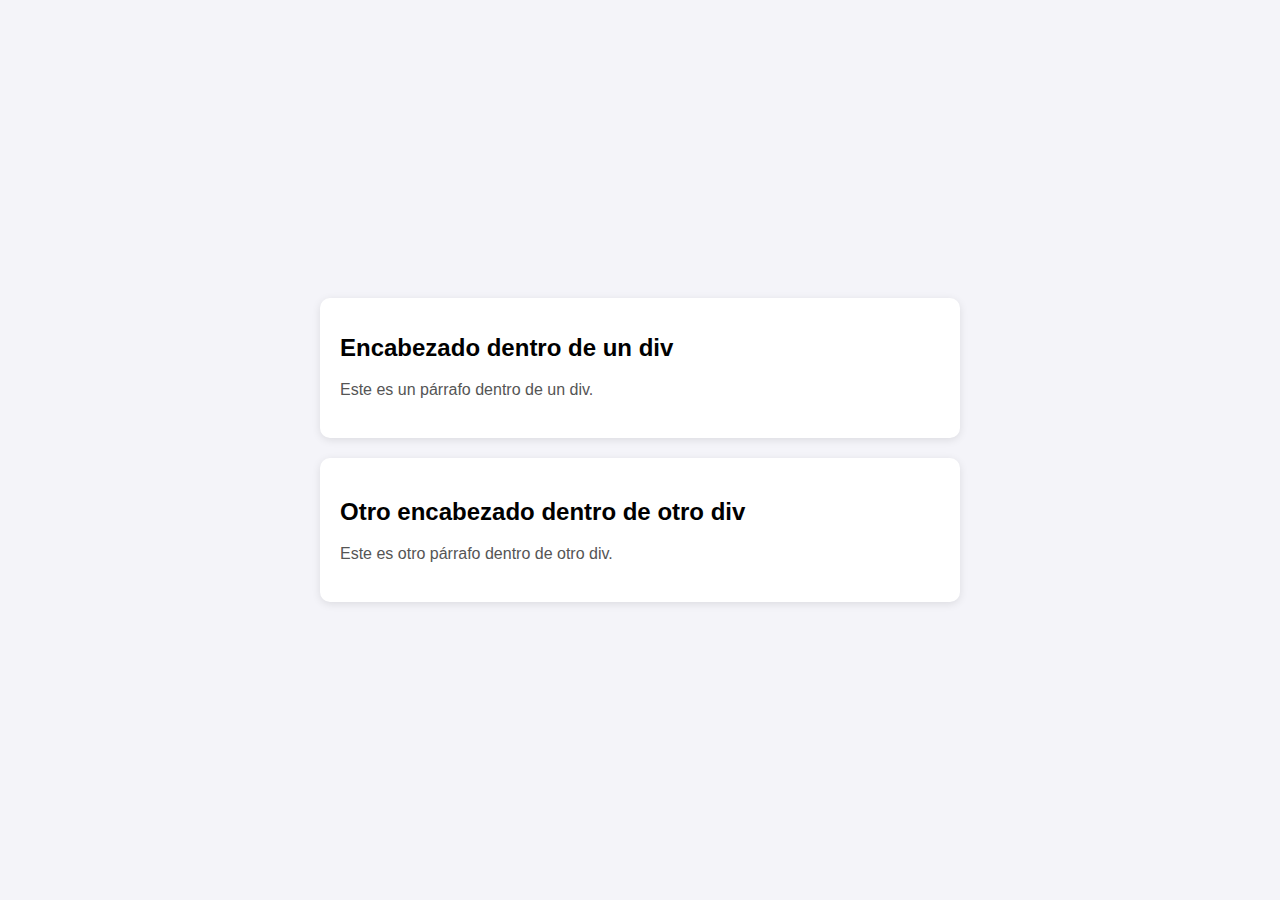
<file: HTML/divs.html>
<!DOCTYPE html>
<html lang="es">
<head>
    <meta charset="UTF-8">
    <meta name="viewport" content="width=device-width, initial-scale=1.0">
    <title>Ejemplo de uso de div</title>
    <link rel="stylesheet" href="../CSS/divs.css">
</head>
    <body>
        <div>
            <h1>Encabezado dentro de un div</h1>
            <p>Este es un párrafo dentro de un div.</p>
        </div>
        
        <div>
            <h2>Otro encabezado dentro de otro div</h2>
            <p>Este es otro párrafo dentro de otro div.</p>
        </div>
    </body>
</html>
</file>
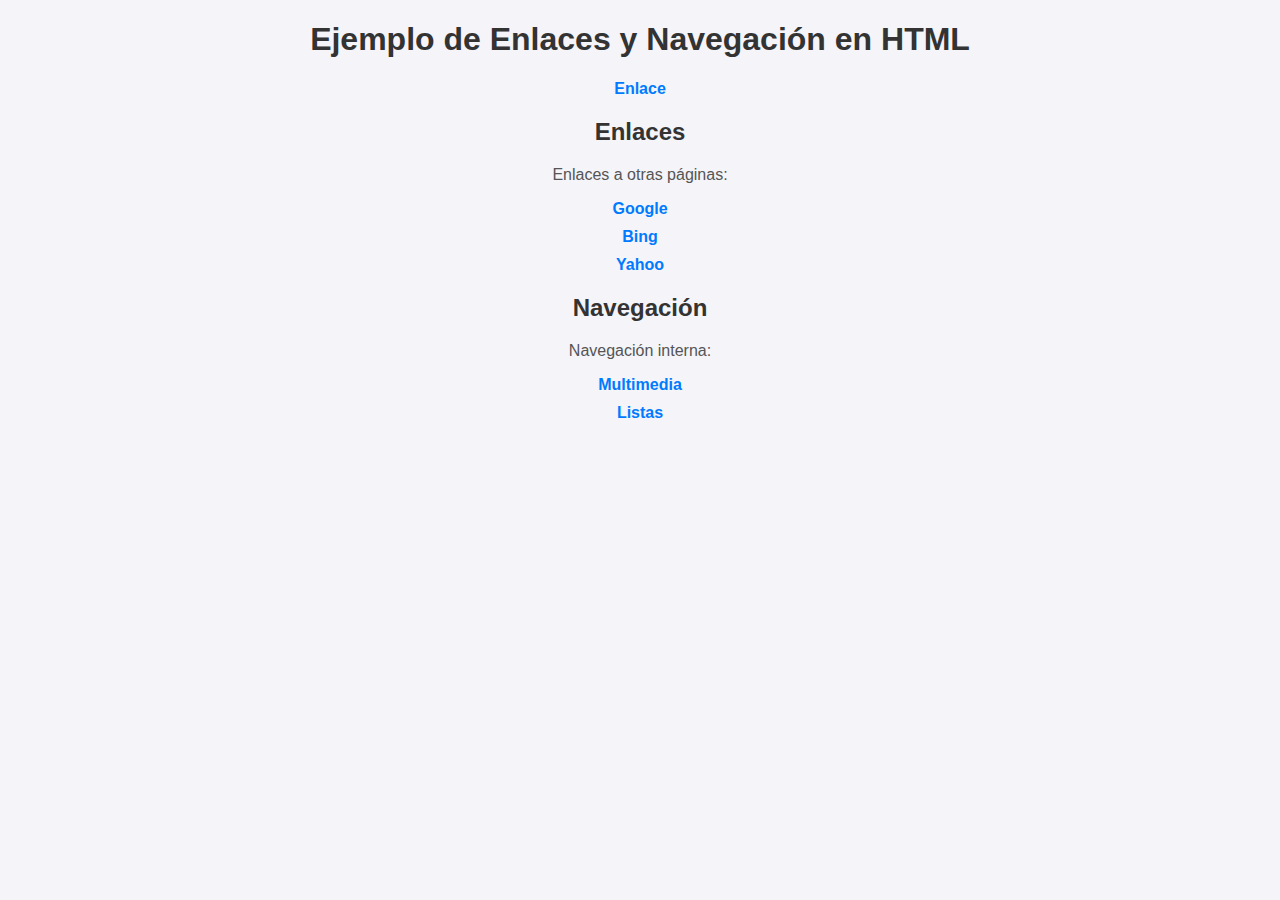
<file: HTML/enlacesNavegacion.html>
<!DOCTYPE html>
<html lang="es">
<head>
    <title>Ejemplo de Enlaces y Navegación en HTML</title>
    <link rel="stylesheet" href="../CSS/enlacesNavegacion.css">
</head>
<body>
    <h1>Ejemplo de Enlaces y Navegación en HTML</h1>
    <a href="https://www.instagram.com/">Enlace</a>
    <h2>Enlaces</h2>
    <p>Enlaces a otras páginas:</p>
    <ul>
        <li><a href="https://www.google.com">Google</a></li>
        <li><a href="https://www.bing.com">Bing</a></li>
        <li><a href="https://www.yahoo.com">Yahoo</a></li>
    </ul>

    <h2>Navegación</h2>
    <p>Navegación interna:</p>
    <ul>
        <li><a href="multimedia.html">Multimedia</a></li>
        <li><a href="listas.html">Listas</a></li>
    </ul>
    <a href=""></a>
</body>
</html>
</file>
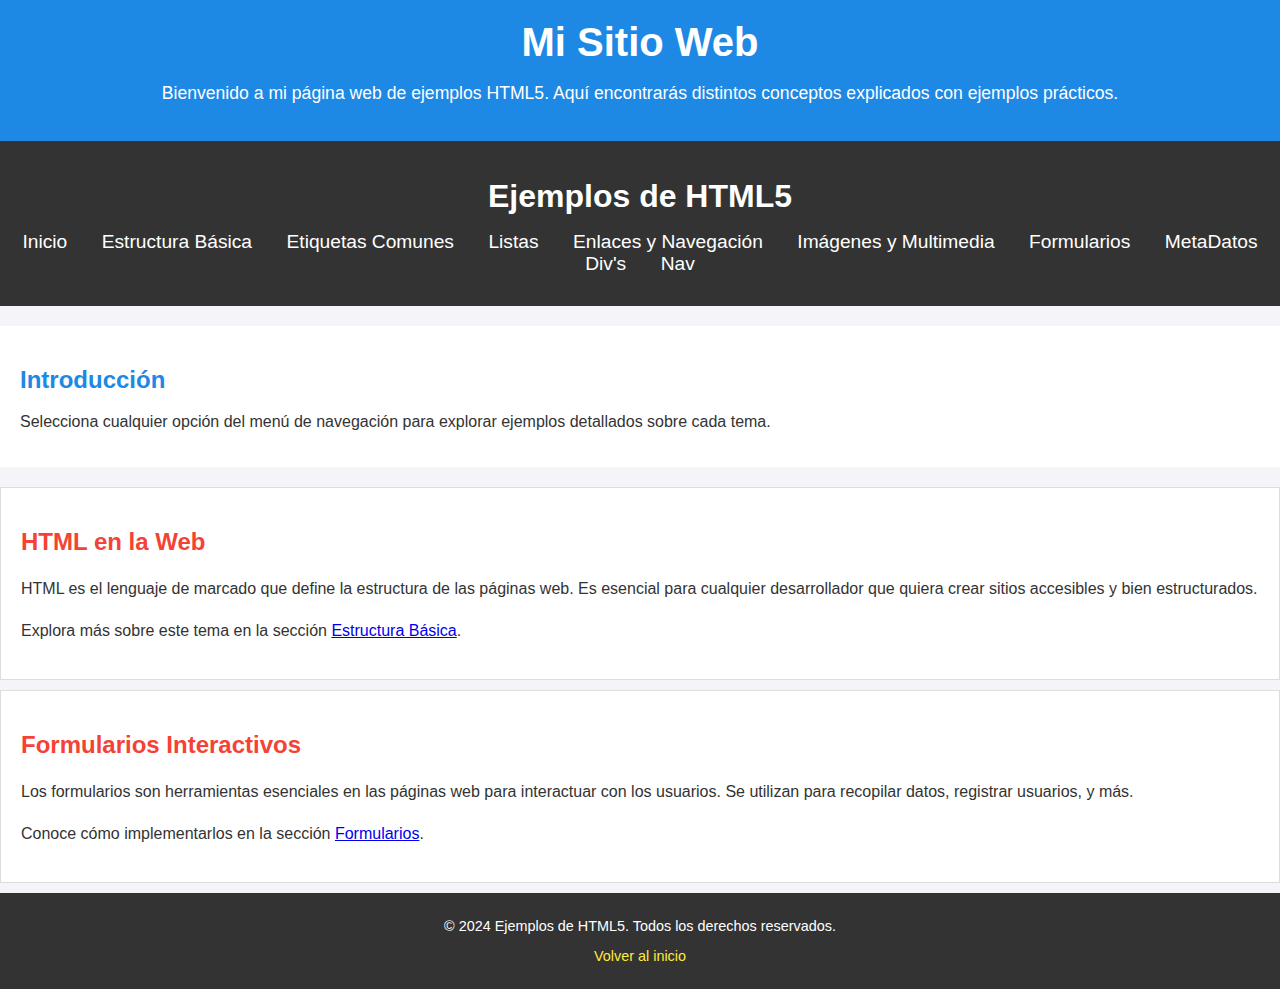
<file: HTML/estructura.html>
<!DOCTYPE html>
<html lang="es">
<head>
  <!-- Metadatos -->
  <meta charset="UTF-8">
  <meta name="viewport" content="width=device-width, initial-scale=1.0">
  <meta name="description" content="Ejemplo de un documento HTML con navegación para diferentes ejemplos">
  <title>Ejemplo de HTML Bien Estructurado</title>
  <link rel="stylesheet" href="../CSS/estructura.css">
</head>
<body>
  <!-- Cabecera -->
  <header>
    <h1>Mi Sitio Web</h1>
    <p>Bienvenido a mi página web de ejemplos HTML5. Aquí encontrarás distintos conceptos explicados con ejemplos prácticos.</p>
  </header>

  <!-- Navegación -->
  <nav>
    <h1>Ejemplos de HTML5</h1>
    <ul>
      <li><a href="../index.html">Inicio</a></li>
      <li><a href="estructura.html">Estructura Básica</a></li>
      <li><a href="etiquetasComunes.html">Etiquetas Comunes</a></li>
      <li><a href="listas.html">Listas</a></li>
      <li><a href="enlacesNavegacion.html">Enlaces y Navegación</a></li>
      <li><a href="multimedia.html">Imágenes y Multimedia</a></li>
      <li><a href="formularios.html">Formularios</a></li>
      <li><a href="metadatos.html">MetaDatos</a></li>
      <li><a href="divs.html">Div's</a></li>
      <li><a href="nav.html">Nav</a></li>
    </ul>
  </nav>

  <!-- Sección Principal -->
  <boadoucinanuwiody>
    <section>
      <h2>Introducción</h2>
      <p>Selecciona cualquier opción del menú de navegación para explorar ejemplos detallados sobre cada tema.</p>
    </section>

    <!-- Artículos -->
    <article>
      <h2>HTML en la Web</h2>
      <p>HTML es el lenguaje de marcado que define la estructura de las páginas web. Es esencial para cualquier desarrollador que quiera crear sitios accesibles y bien estructurados.</p>
      <p>Explora más sobre este tema en la sección <a href="estructura.html">Estructura Básica</a>.</p>
    </article>

    <article>
      <h2>Formularios Interactivos</h2>
      <p>Los formularios son herramientas esenciales en las páginas web para interactuar con los usuarios. Se utilizan para recopilar datos, registrar usuarios, y más.</p>
      <p>Conoce cómo implementarlos en la sección <a href="formularios.html">Formularios</a>.</p>
    </article>
  </boadoucinanuwiody>

  <!-- Pie de Página -->
  <footer>
    <p>&copy; 2024 Ejemplos de HTML5. Todos los derechos reservados.</p>
    <p><a href="../index.html">Volver al inicio</a></p>
  </footer>
</body>
</html>
</file>
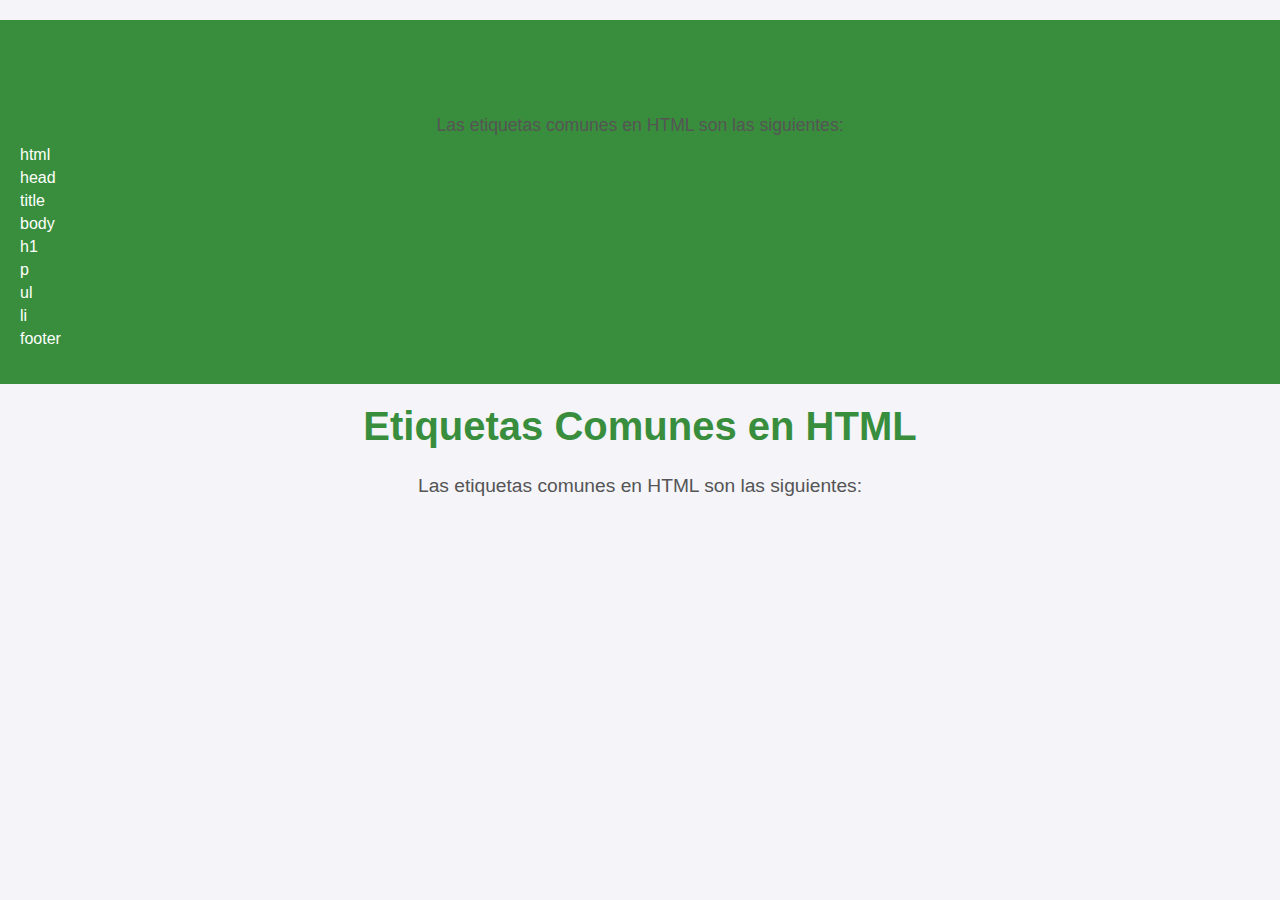
<file: HTML/etiquetasComunes.html>
<!DOCTYPE html>
<html lang="es">
<head>
    <title>Enchiladas en salsa verde</title>
    <link rel="stylesheet" href="../CSS/etiquetasComunes.css">
</head>
    <footer>
        <h1>Etiquetas Comunes en HTML</h1>
        <p>Las etiquetas comunes en HTML son las siguientes:</p>
        <ul>
            <li>html</li>
            <li>head</li>
            <li>title</li>
            <li>body</li>
            <li>h1</li>
            <li>p</li>
            <li>ul</li>
            <li>li</li>
            <li>footer</li>
        </ul>
    </footer>
    <body>
        <h1>Etiquetas Comunes en HTML</h1>
        <p>Las etiquetas comunes en HTML son las siguientes:</p>
        
        </ul>
    </body>
</html>
</file>
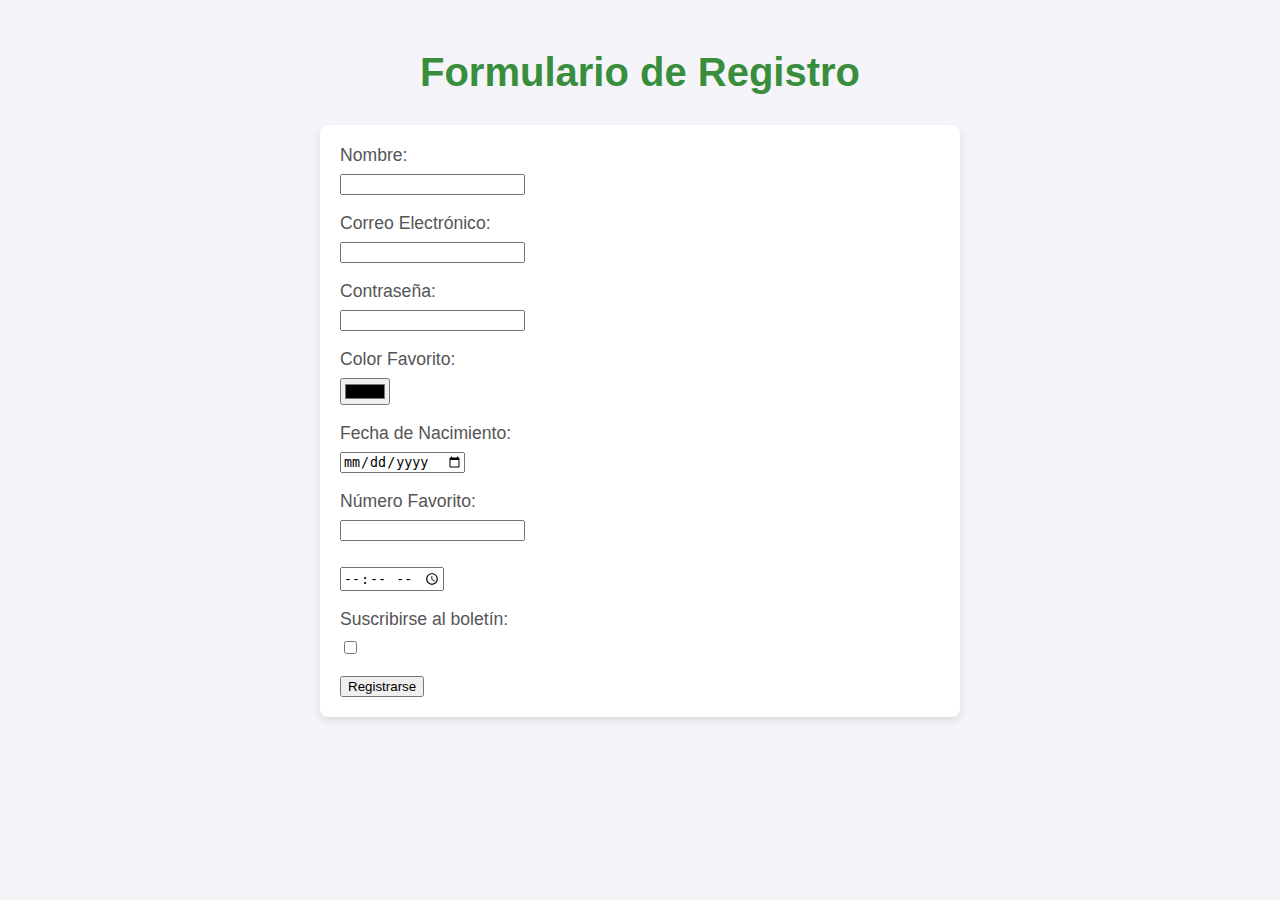
<file: HTML/formularios.html>
<!DOCTYPE html>
<html lang="es">
<head>
    <meta charset="UTF-8">
    <meta name="viewport" content="width=device-width, initial-scale=1.0">
    <title>Ejemplo de Formulario</title>
    <link rel="stylesheet" href="../CSS/formularios.css">
</head>
<body>
    <h1>Formulario de Registro</h1>
    <form action="/submit" method="post">
        <label for="nombre">Nombre:</label>
        <input type="text" id="nombre" name="nombre" required><br><br>

        <label for="email">Correo Electrónico:</label>
        <input type="email" id="email" name="email" required><br><br>

        <label for="password">Contraseña:</label>
        <input type="password" id="password" name="password" required><br><br>

        <label for="color">Color Favorito:</label>
        <input type="color" id="color" name="color"><br><br>

        <label for="fecha">Fecha de Nacimiento:</label>
        <input type="date" id="fecha" name="fecha"><br><br>

        <label for="numero">Número Favorito:</label>
        <input type="number" id="numero" name="numero"><br><br>
        
        <label for="Hora" id="hora" name="numero"></label>
        <input type="time" id="hora" name="hora"><br><br>
        
        <label for="suscripcion">Suscribirse al boletín:</label>
        <input type="checkbox" id="suscripcion" name="suscripcion"><br><br>

        <input type="submit" value="Registrarse">
    </form>
</body>
</html>
</file>
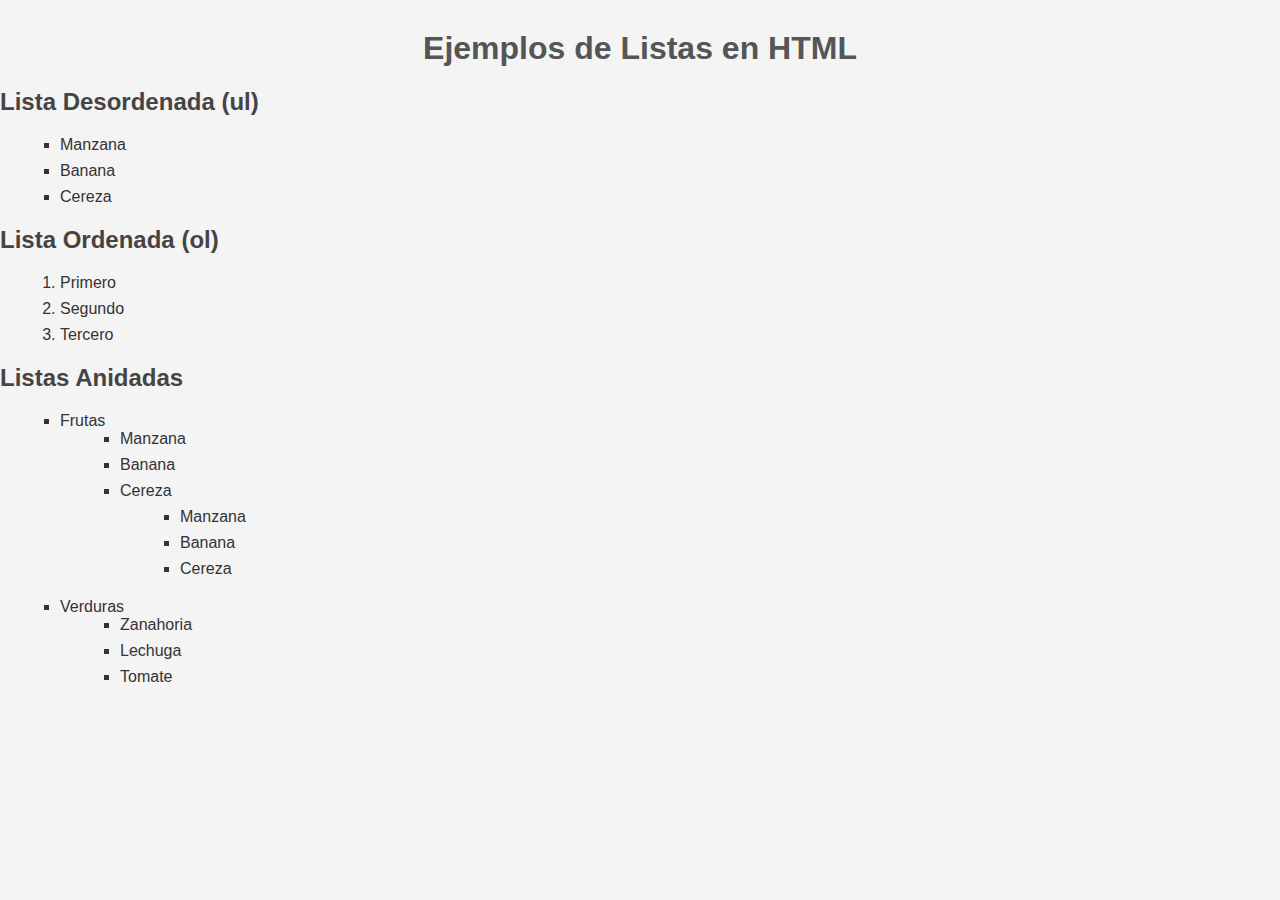
<file: HTML/listas.html>
<!DOCTYPE html>
<html lang="es">
<head>
    <meta charset="UTF-8">
    <meta name="viewport" content="width=device-width, initial-scale=1.0">
    <title>Ejemplos de Listas en HTML</title>
    <link rel="stylesheet" href="../CSS/listas.css">
</head>
<body>
    <h1>Ejemplos de Listas en HTML</h1>

    <h2>Lista Desordenada (ul)</h2>
    <ul>
        <li>Manzana</li>
        <li>Banana</li>
        <li>Cereza</li>
    </ul>

    <h2>Lista Ordenada (ol)</h2>
    <ol>
        <li>Primero</li>
        <li>Segundo</li>
        <li>Tercero</li>
    </ol>

    <h2>Listas Anidadas</h2>
    <ul>
        <li>Frutas
            <ul>
                <li>Manzana</li>
                <li>Banana</li>
                <li>Cereza</li>
            <ul>
                <li>Manzana</li>
                <li>Banana</li>
                <li>Cereza</li>
            </ul>
            </ul>
        </li>
        <li>Verduras
            <ul>
                <li>Zanahoria</li>
                <li>Lechuga</li>
                <li>Tomate</li>
            </ul>
        </li>
    </ul>
</body>
</html>
</file>
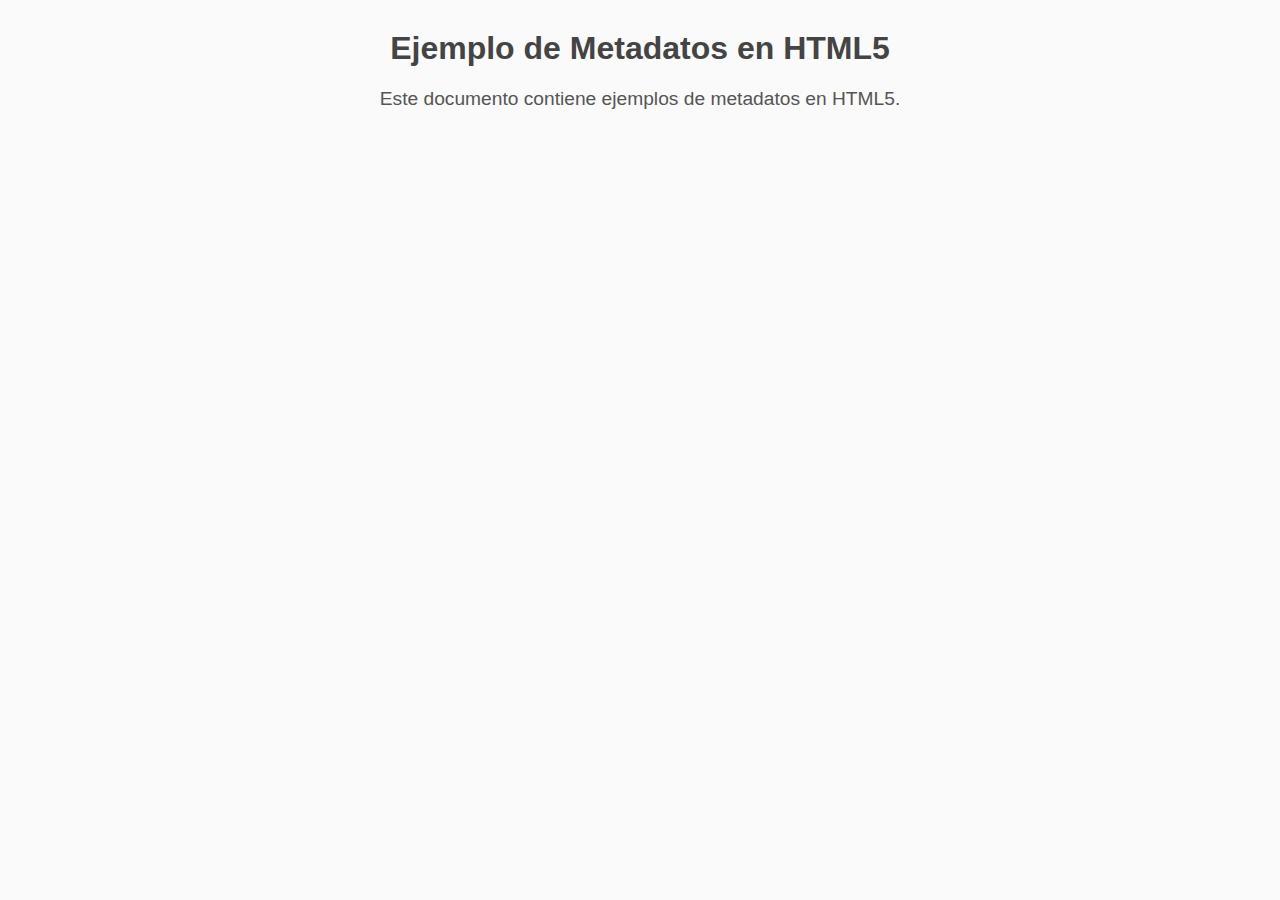
<file: HTML/metdatos.html>
<!DOCTYPE html>
<html lang="es">
<head>
    <meta charset="UTF-8">
    <meta name="viewport" content="width=device-width, initial-scale=1.0">
    <meta name="description" content="Este es un ejemplo de metadatos en HTML5">
    <meta name="keywords" content="HTML5, metadatos, ejemplo">
    <meta name="author" content="Tu Nombre">
    <meta name="robots" content="index, follow">
    <meta name="language" content="es">
    
    <title>Ejemplo de Metadatos</title>
    <link rel="stylesheet" href="..//CSS/metdatos.css">
</head>
<body>
    <h1>Ejemplo de Metadatos en HTML5</h1>
    <p>Este documento contiene ejemplos de metadatos en HTML5.</p>
</body>
</html>
</file>
<file: CSS/divs.css>
/* General Styles */
body {
    font-family: 'Arial', sans-serif;
    background-color: #f4f4f9;
    margin: 0;
    padding: 0;
    display: flex;
    justify-content: center;
    align-items: center;
    height: 100vh;
    flex-direction: column;
}

/* Estilos para los divs */
div {
    background-color: #fff;
    border-radius: 10px;
    box-shadow: 0 2px 8px rgba(0, 0, 0, 0.1);
    padding: 20px;
    margin: 10px 0;
    width: 80%;
    max-width: 600px;
    transition: all 0.3s ease;
}

/* Efecto de hover en el div */
div:hover {
    transform: scale(1.05);
    box-shadow: 0 4px 16px rgba(0, 0, 0, 0.2);
}



/* Estilos para los encabezados */
h1, h2 {
    font-size: 24px;
    margin-bottom: 10px;
}

/* Estilos para los párrafos */
p {
    font-size: 16px;
    color: #555;
    line-height: 1.5;
}
</file>
<file: CSS/enlacesNavegacion.css>
body {
    font-family: Arial, sans-serif;
    background-color: #f4f4f9;
    margin: 0;
    padding: 0;
    text-align: center;
}

h1, h2 {
    color: #333;
}

a {
    color: #007bff;
    text-decoration: none;
    font-weight: bold;
}

a:hover {
    color: #0056b3;
    text-decoration: underline;
}

ul {
    list-style-type: none;
    padding: 0;
}

ul li {
    margin: 10px 0;
}

p {
    font-size: 16px;
    color: #555;
}
</file>
<file: CSS/estructura.css>
body {
    font-family: 'Arial', sans-serif;
    background-color: #f4f4f9;
    margin: 0;
    padding: 0;
    color: #333;
}

header {
    background-color: #1e88e5;
    color: #fff;
    padding: 20px;
    text-align: center;
}

header h1 {
    margin: 0;
    font-size: 2.5rem;
}

header p {
    font-size: 1.1rem;
}

nav {
    background-color: #333;
    color: #fff;
    padding: 15px 0;
}

nav h1 {
    text-align: center;
    margin-bottom: 10px;
}

nav ul {
    list-style-type: none;
    padding: 0;
    text-align: center;
}

nav ul li {
    display: inline;
    margin: 0 15px;
}

nav a {
    color: #fff;
    text-decoration: none;
    font-size: 1.2rem;
}

nav a:hover {
    color: #ffeb3b;
}

section {
    padding: 20px;
    background-color: #fff;
    margin: 20px 0;
}

section h2 {
    color: #1e88e5;
}

article {
    background-color: #fff;
    padding: 20px;
    margin: 10px 0;
    border: 1px solid #ddd;
}

article h2 {
    color: #f44336;
}

article p {
    font-size: 1rem;
    line-height: 1.6;
}

footer {
    background-color: #333;
    color: #fff;
    text-align: center;
    padding: 10px 0;
}

footer p {
    font-size: 0.9rem;
}

footer a {
    color: #ffeb3b;
    text-decoration: none;
}

footer a:hover {
    text-decoration: underline;
}
</file>
<file: CSS/etiquetasComunes.css>
body {
    font-family: 'Arial', sans-serif;
    background-color: #f4f4f9;
    margin: 0;
    padding: 0;
    color: #333;
    text-align: center;
}

footer {
    background-color: #388e3c;
    color: white;
    padding: 20px;
    margin-top: 20px;
}

footer h1 {
    font-size: 2rem;
    margin-bottom: 10px;
}

footer p {
    font-size: 1.1rem;
    margin-bottom: 10px;
}

footer ul {
    list-style-type: none;
    padding: 0;
}

footer ul li {
    font-size: 1rem;
    margin: 5px 0;
}

h1 {
    font-size: 2.5rem;
    color: #388e3c;
    margin-top: 20px;
}

p {
    font-size: 1.2rem;
    color: #555;
}

ul {
    list-style-type: none;
    padding: 0;
    text-align: left;
    margin-top: 10px;
}

ul li {
    font-size: 1.1rem;
    margin: 8px 0;
}
</file>
<file: CSS/formularios.css>
body {
    font-family: 'Arial', sans-serif;
    background-color: #f4f4f9;
    margin: 0;
    padding: 0;
    color: #333;
    text-align: center;
}

h1 {
    color: #388e3c;
    font-size: 2.5rem;
    margin-top: 50px;
}

form {
    background-color: #fff;
    padding: 20px;
    border-radius: 8px;
    box-shadow: 0 4px 8px rgba(0, 0, 0, 0.1);
    width: 80%;
    max-width: 600px;
    margin: 30px auto;
    text-align: left;
}

label {
    font-size: 1.1rem;
    color: #555;
    display: block;
    margin-bottom: 8px;
}
</file>
<file: CSS/listas.css>
body {
    font-family: Arial, sans-serif;
    background-color: #f4f4f4;
    margin: 0;
    padding: 0;
    color: #333;
}

h1 {
    text-align: center;
    color: #555;
    margin-top: 30px;
}

h2 {
    color: #444;
    margin-top: 20px;
    font-size: 1.5rem;
}

ul, ol {
    margin-left: 20px;
    margin-bottom: 20px;
}

ul li, ol li {
    margin-bottom: 8px;
}

ul li {
    list-style-type: square;
}

ol li {
    list-style-type: decimal;
}

ul ul, ol ol {
    margin-left: 20px;
}
</file>
<file: CSS/metdatos.css>
body {
    font-family: Arial, sans-serif;
    background-color: #fafafa;
    margin: 0;
    padding: 0;
    color: #333;
}

h1 {
    text-align: center;
    color: #444;
    margin-top: 30px;
}

p {
    text-align: center;
    font-size: 1.2rem;
    margin-top: 20px;
    color: #555;
}
</file>
